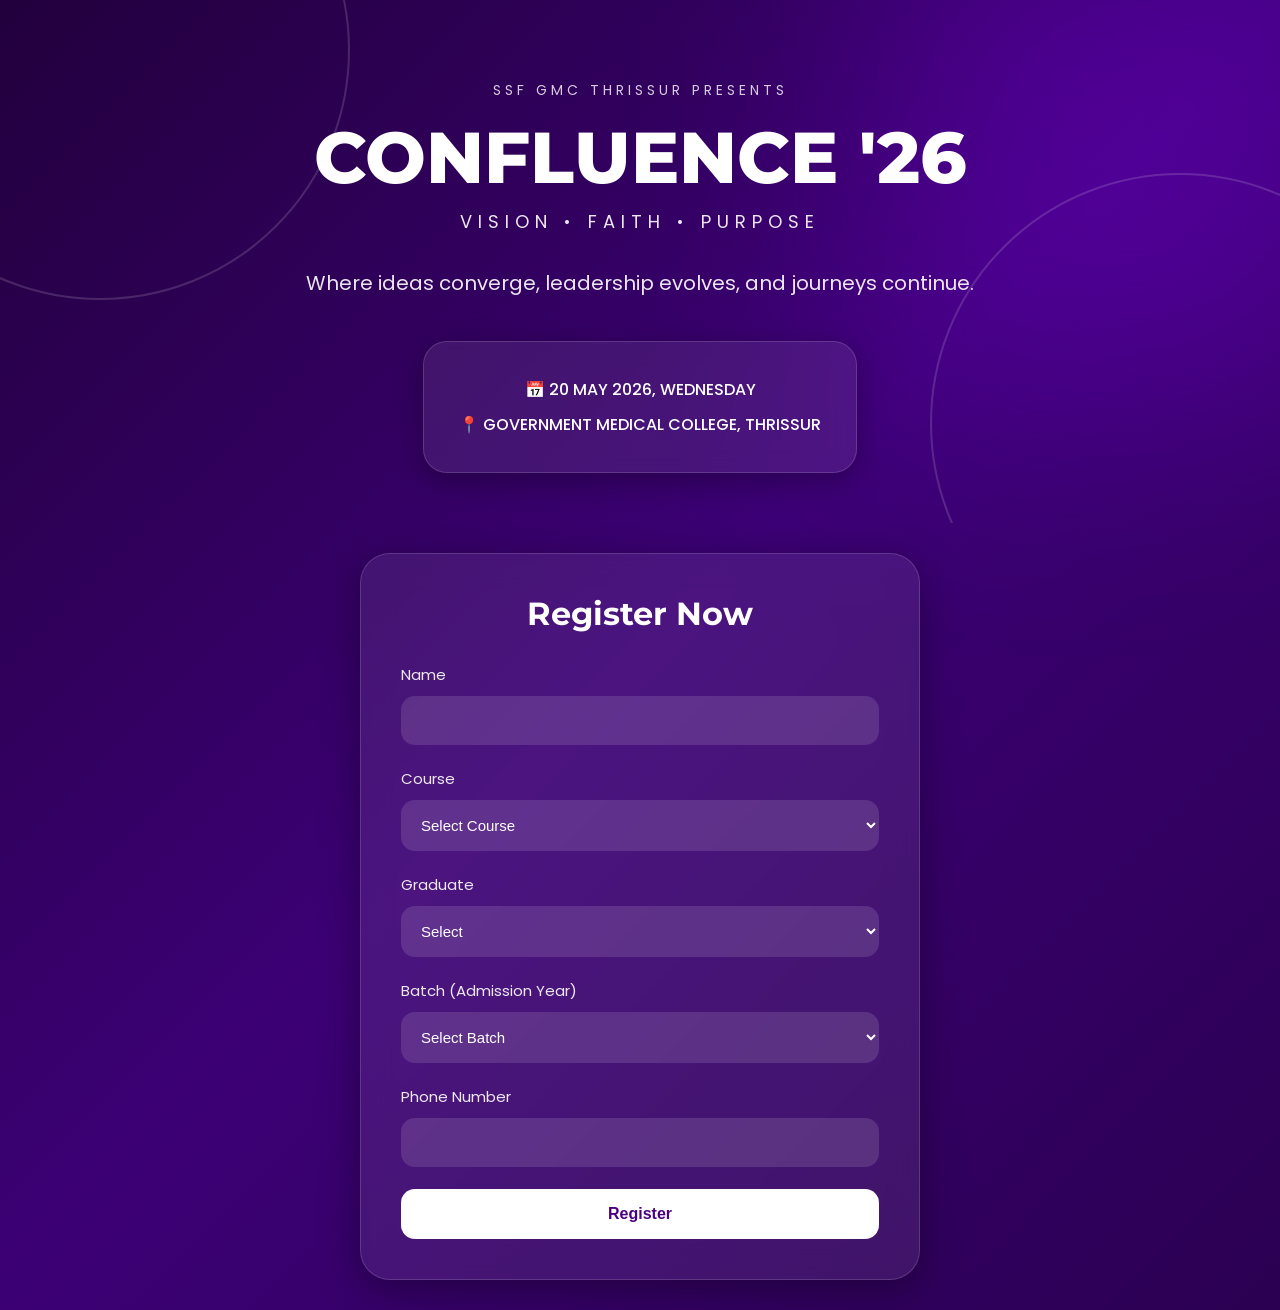
<file: index.html>
<!-- index.html -->
<!DOCTYPE html>
<html lang="en">
<head>
  <meta charset="UTF-8" />
  <meta name="viewport" content="width=device-width, initial-scale=1.0" />
  <title>Confluence '26 Registration</title>

  <link rel="preconnect" href="https://fonts.googleapis.com">
  <link rel="preconnect" href="https://fonts.gstatic.com" crossorigin>

  <link href="https://fonts.googleapis.com/css2?family=Montserrat:wght@400;500;700;800&family=Poppins:wght@300;400;500;600&display=swap" rel="stylesheet">

  <link rel="stylesheet" href="style.css">
</head>

<body>

  <div class="background-glow"></div>

  <section class="hero">

    <div class="wave wave1"></div>
    <div class="wave wave2"></div>

    <p class="present">SSF GMC THRISSUR PRESENTS</p>

    <h1 class="main-title">CONFLUENCE '26</h1>

    <p class="subtitle">
      Vision • Faith • Purpose
    </p>

    <p class="description">
      Where ideas converge, leadership evolves,
      and journeys continue.
    </p>

    <div class="event-box">
      <p>📅 20 MAY 2026, WEDNESDAY</p>
      <p>📍 GOVERNMENT MEDICAL COLLEGE, THRISSUR</p>
    </div>

  </section>

  <section class="form-section">

    <div class="form-card">

      <h2>Register Now</h2>

      <form id="registrationForm">

        <div class="input-group">
          <label>Name</label>
          <input type="text" id="name" required>
        </div>

        <div class="input-group">
          <label>Course</label>
          <select id="course" required>
            <option value="">Select Course</option>
            <option>MBBS</option>
            <option>BDS</option>
            <option>NURSING</option>
            <option>PARAMEDICAL</option>
          </select>
        </div>

        <div class="input-group">
          <label>Graduate</label>
          <select id="graduate" required>
            <option value="">Select</option>
            <option>UG</option>
            <option>PG</option>
          </select>
        </div>

        <div class="input-group">
          <label>Batch (Admission Year)</label>
          <select id="batch" required>
            <option value="">Select Batch</option>
            <option>2020</option>
            <option>2021</option>
            <option>2022</option>
            <option>2023</option>
            <option>2024</option>
            <option>2025</option>
          </select>
        </div>

        <div class="input-group">
          <label>Phone Number</label>
          <input
            type="tel"
            id="phone"
            pattern="[0-9]{10}"
            maxlength="10"
            required
          >
        </div>

        <button type="submit" class="submit-btn" id="submitBtn">
          Register
        </button>

      </form>

      <p id="successMessage"></p>

    </div>

  </section>

  <script src="script.js"></script>

</body>
</html>
</file>
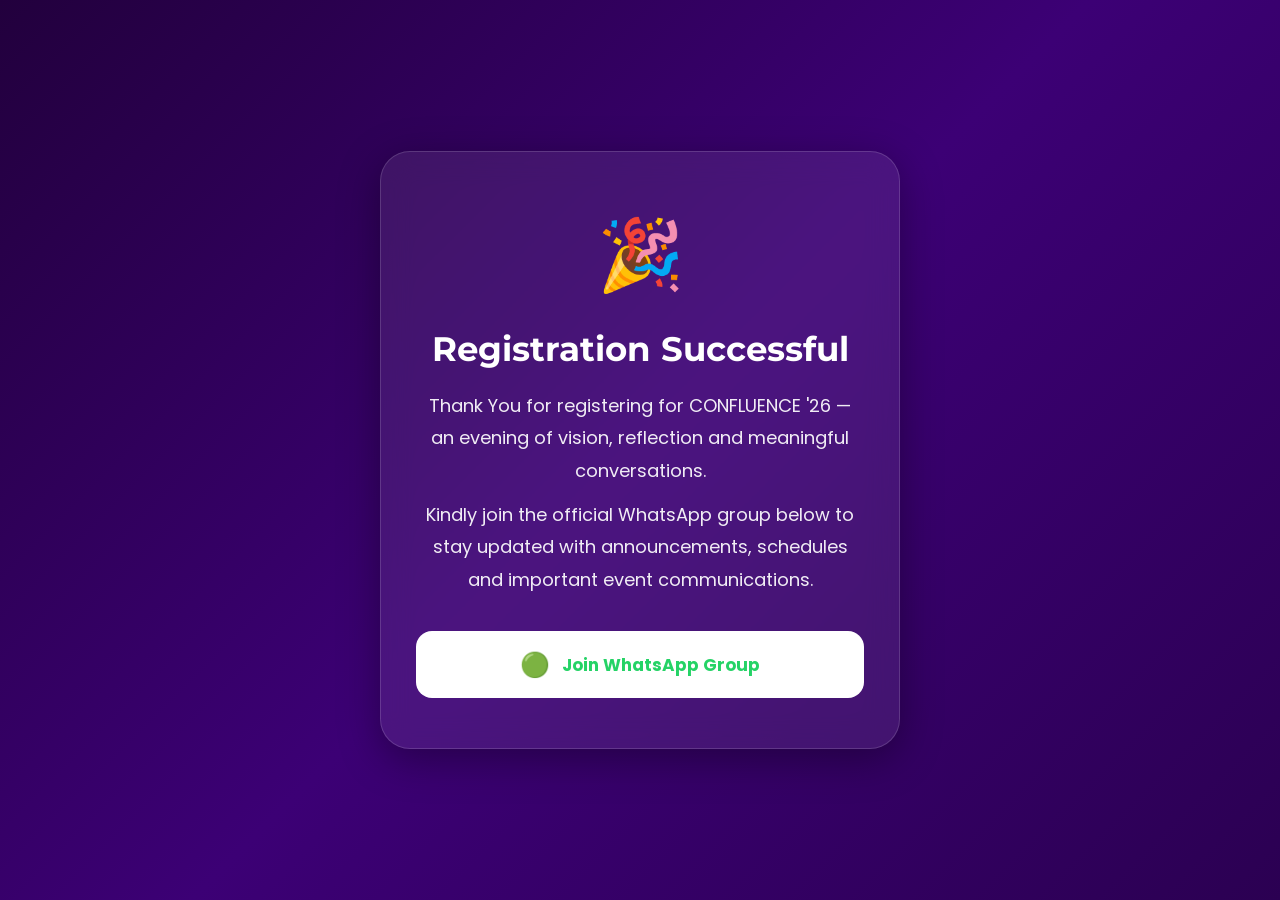
<file: success.html>
<!DOCTYPE html>
<html lang="en">
<head>
  <meta charset="UTF-8" />
  <meta name="viewport" content="width=device-width, initial-scale=1.0"/>

  <title>Registration Successful</title>

  <link rel="preconnect" href="https://fonts.googleapis.com">
  <link rel="preconnect" href="https://fonts.gstatic.com" crossorigin>

  <link href="https://fonts.googleapis.com/css2?family=Montserrat:wght@500;700;800&family=Poppins:wght@300;400;500;600&display=swap" rel="stylesheet">

  <style>

    *{
      margin:0;
      padding:0;
      box-sizing:border-box;
    }

    body{
      min-height:100vh;
      display:flex;
      justify-content:center;
      align-items:center;
      background:linear-gradient(135deg,#22003d,#3c0075,#2b0052);
      font-family:'Poppins',sans-serif;
      color:white;
      padding:20px;
    }

    .success-card{

      width:100%;
      max-width:520px;

      background:rgba(255,255,255,0.08);
      border:1px solid rgba(255,255,255,0.15);

      backdrop-filter:blur(15px);

      border-radius:30px;

      padding:50px 35px;

      text-align:center;

      box-shadow:0 10px 40px rgba(0,0,0,0.35);

    }

    .tick{
      font-size:70px;
      margin-bottom:20px;
    }

    h1{
      font-family:'Montserrat',sans-serif;
      font-size:34px;
      margin-bottom:20px;
    }

    p{
      font-size:18px;
      line-height:1.8;
      opacity:0.92;
    }

    .whatsapp-btn{

      display:flex;
      align-items:center;
      justify-content:center;
      gap:12px;

      width:100%;

      margin-top:35px;

      padding:16px 24px;

      background:white;

      color:#25D366;

      text-decoration:none;

      border-radius:16px;

      font-weight:700;

      font-size:17px;

      transition:0.3s;
    }

    .whatsapp-btn:hover{
      transform:translateY(-2px);
    }

    .whatsapp-icon{
      font-size:24px;
    }

    @media(max-width:768px){

      .success-card{
        padding:35px 22px;
        border-radius:24px;
      }

      h1{
        font-size:28px;
      }

      p{
        font-size:15px;
        line-height:1.7;
      }

      .whatsapp-btn{
        font-size:15px;
        padding:15px 18px;
      }

      .whatsapp-icon{
        font-size:22px;
      }

    }

  </style>

</head>

<body>

  <div class="success-card">

    <div class="tick">🎉</div>

    <h1>Registration Successful</h1>

    <p>
      Thank You for registering for CONFLUENCE '26 — an evening of vision, reflection and meaningful conversations.
    </p>

    <p style="margin-top:12px;">
      Kindly join the official WhatsApp group below to stay updated with announcements, schedules and important event communications.
    </p>

    <a
      href="https://chat.whatsapp.com/I4ll0o4P0zCI8mbBpyIZdx"
      target="_blank"
      class="whatsapp-btn"
    >
      <span class="whatsapp-icon">🟢</span>
      Join WhatsApp Group
    </a>

  </div>

</body>
</html>
</file>
<file: style.css>
/* style.css */

*{
  width:100%;
  overflow-x:hidden;
  margin:0;
  padding:0;
  box-sizing:border-box;
}

body{
  font-family:'Poppins',sans-serif;
  background:linear-gradient(135deg,#22003d,#3c0075,#2b0052);
  color:white;
  min-height:auto;
  overflow-x:hidden;
  position:relative;
}

.background-glow{
  position:fixed;
  width:500px;
  height:500px;
  background:rgba(145,0,255,0.25);
  filter:blur(120px);
  top:-100px;
  right:-100px;
  z-index:-1;
}

.hero{
  text-align:center;
  padding:80px 20px 50px;
  position:relative;
}

.present{
  letter-spacing:4px;
  font-size:14px;
  opacity:0.8;
  margin-bottom:20px;
}

.main-title{
  font-family:'Montserrat',sans-serif;
  font-size:72px;
  font-weight:800;
  line-height:1;
  white-space:nowrap;
}

.subtitle{
  margin-top:15px;
  letter-spacing:6px;
  text-transform:uppercase;
  font-size:18px;
  opacity:0.9;
}

.description{
  margin-top:30px;
  font-size:20px;
  line-height:1.8;
  opacity:0.9;
  max-width:700px;
  margin-left:auto;
  margin-right:auto;
}

.event-box{
  margin:40px auto 0;
  width:fit-content;
  padding:25px 35px;
  border-radius:24px;
  background:rgba(255,255,255,0.08);
  backdrop-filter:blur(10px);
  border:1px solid rgba(255,255,255,0.15);
  box-shadow:0 8px 30px rgba(0,0,0,0.3);
}

.event-box p{
  margin:10px 0;
  font-weight:500;
}

.form-section{
  display:flex;
  justify-content:center;
  width:100%;
  padding:30px 12px 30px;
}

.form-card{
  width:100%;
  max-width:560px;
  background:rgba(255,255,255,0.08);
  border:1px solid rgba(255,255,255,0.15);
  backdrop-filter:blur(15px);
  border-radius:30px;
  padding:40px;
  box-shadow:0 10px 40px rgba(0,0,0,0.35);
}

.form-card h2{
  text-align:center;
  margin-bottom:30px;
  font-size:32px;
  font-family:'Montserrat',sans-serif;
}

.input-group{
  margin-bottom:22px;
}

.input-group label{
  display:block;
  margin-bottom:10px;
  font-size:15px;
  opacity:0.9;
}

.input-group input,
.input-group select{
  width:100%;
  padding:16px;
  border:none;
  border-radius:14px;
  background:rgba(255,255,255,0.12);
  color:white;
  font-size:15px;
  outline:none;
}

.input-group input::placeholder{
  color:rgba(255,255,255,0.6);
}

.input-group select option{
  color:black;
}

.submit-btn{
  width:100%;
  padding:16px;
  border:none;
  border-radius:14px;
  background:white;
  color:#4b0082;
  font-size:16px;
  font-weight:700;
  cursor:pointer;
  transition:0.3s;
}

.submit-btn:hover{
  transform:translateY(-2px);
  box-shadow:0 10px 25px rgba(255,255,255,0.2);
}

.wave{
  position:absolute;
  border:2px solid rgba(255,255,255,0.15);
  border-radius:50%;
  width:500px;
  height:500px;
  z-index:-1;
}

.wave1{
  top:-200px;
  left:-150px;
}

.wave2{
  bottom:-150px;
  right:-150px;
}

/* MOBILE VIEW */

@media(max-width:768px){

  *{
    max-width: 100%;
  }

  html,
  body{
    overflow-x:hidden;
    width:100%;
    margin:0;
    padding:0;
  }

  body{
    overflow-y: auto;
  }

  body{
    min-height:auto;
    font-family: 'Poppins',sans-serif;
    background:linear-gradient(135deg,#22003d,#3c0075,#2b0052)
    color:white;
    position:relative;
  }

  .background-glow{
    width:220px;
    height:220px;
    filter:blur(90px);
    right: -50px;
  }

  .hero{
    width:100%;
    padding:50px 14px 20px;
  }

  .main-title{
    font-size:48px;
    line-height:1;
    white-space:nowrap;
  }

  .present{
    font-size:11px;
    letter-spacing:3px;
    margin-bottom:16px;
  }

  .subtitle{
    font-size:14px;
    letter-spacing:3px;
    margin-top:16px;
  }

  .description{
    font-size:16px;
    line-height:1.7;
    margin-top:20px;
    padding:0 4px;
  }

  .event-box{

    width:100%;

    margin-top:30px;

    padding:20px 16px;

    border-radius:20px;
  }

  .event-box p{
    font-size:14px;
    line-height:1.7;
  }

  .form-section{
    width: 100%;
    padding:25px 10px 40px;
  }

  .form-card{

    width:100%;

    max-width:100%;

    margin:0;

    padding:34px 20px;

    border-radius:24px;
  }

  .form-card h2{
    font-size:34px;
    margin-bottom:0px;
  }

  .input-group{
    margin-bottom:22px;
  }

  .input-group label{
    font-size:15px;
    margin-bottom:10px;
  }

  .input-group input,
  .input-group select{

    width:100%;

    padding:17px;

    font-size:16px;

    border-radius:14px;
  }

  .submit-btn{

    width:100%;

    padding:17px;

    font-size:17px;

    border-radius:14px;

  }

  .wave{
    display:none;
  }

}
</file>
